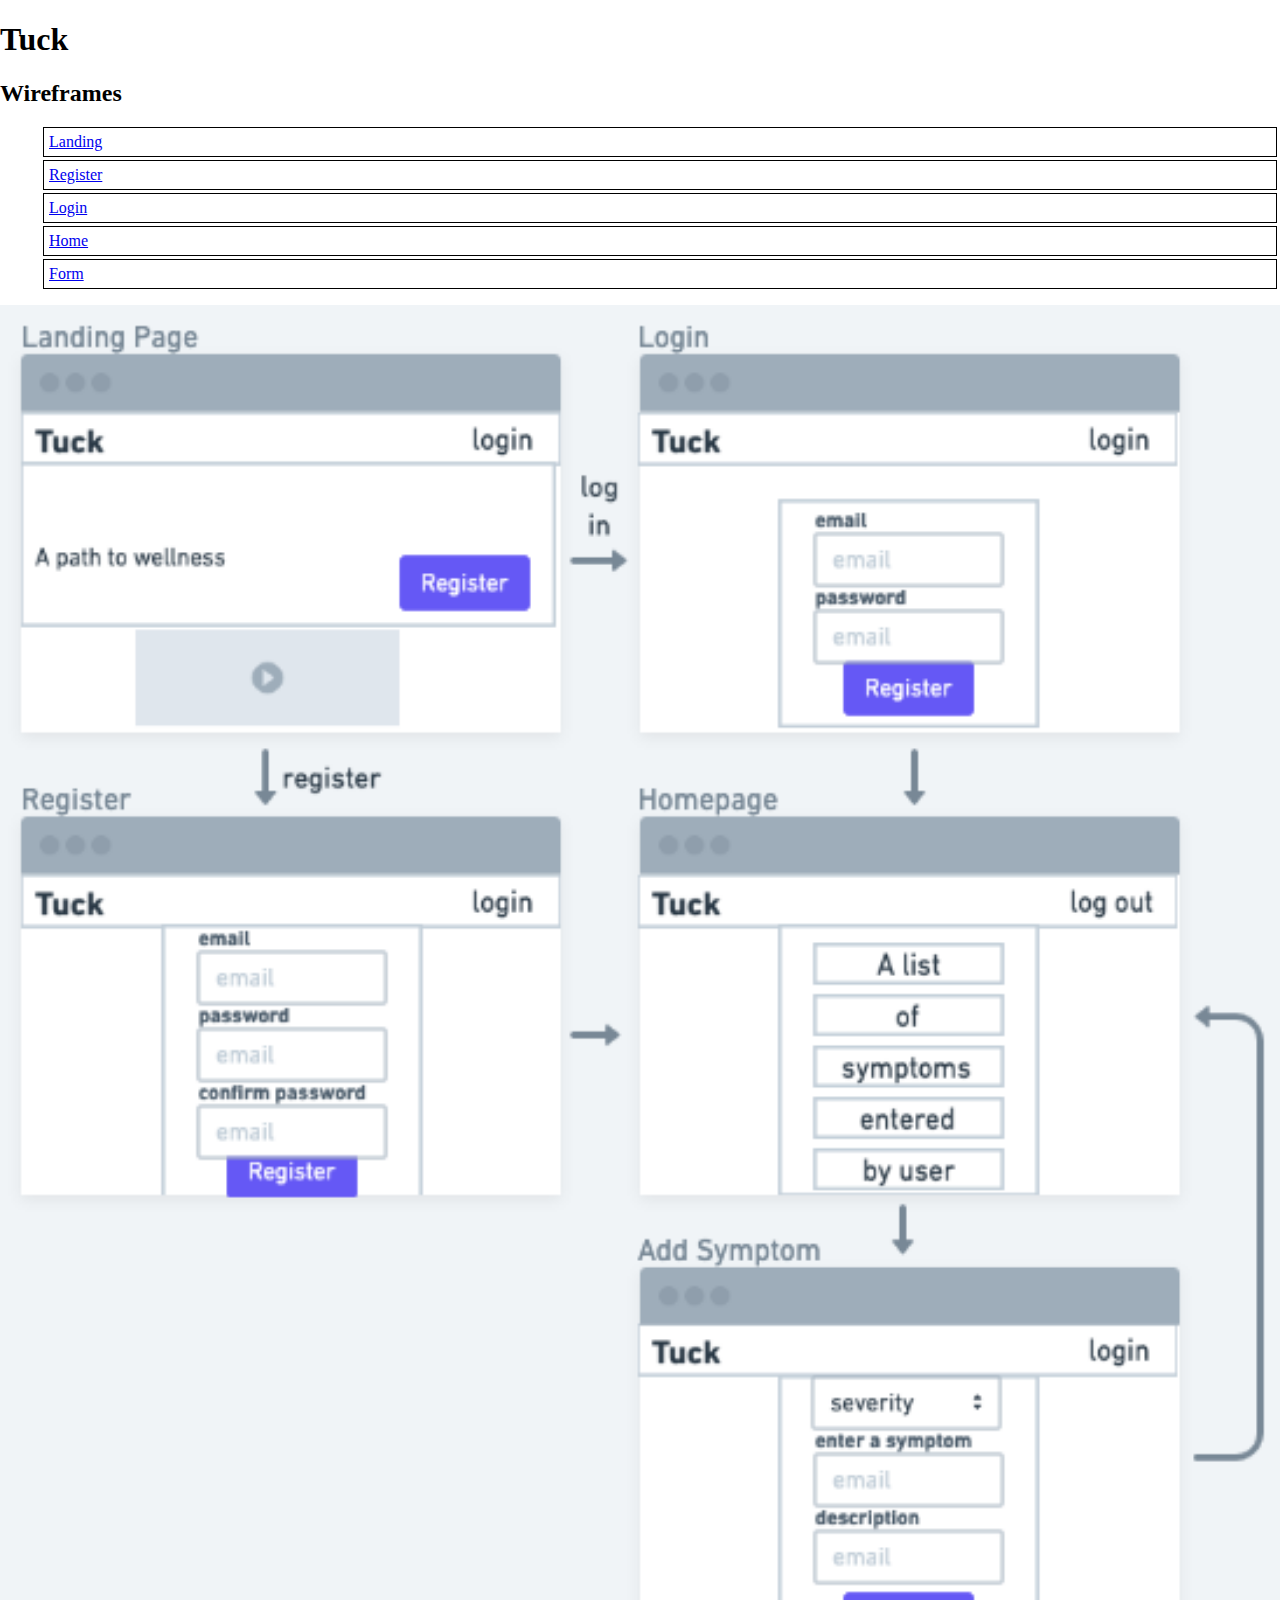
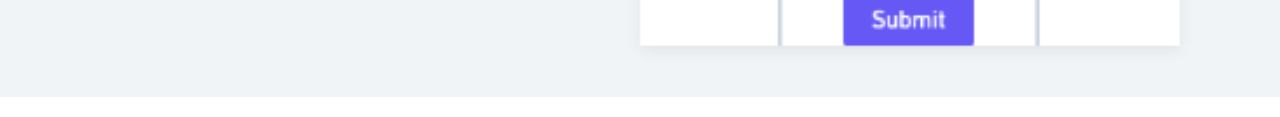
<file: index.html>
<!DOCTYPE html>
<html>

<head>
  <meta charset='utf-8'>
  <meta http-equiv='X-UA-Compatible' content='IE=edge'>
  <title>Tuck</title>
  <meta name='viewport' content='width=device-width, initial-scale=1'>
  <link rel='stylesheet' type='text/css' media='screen' href='style.css'>
</head>

<body>
  <main>
    <h1>Tuck</h1>
    <h2>Wireframes</h2>
    <ul>
      <li><a href='landing.html'>Landing</a></li>
      <li><a href='register.html'>Register</a></li>
      <li><a href='login.html'>Login</a></li>
      <li><a href='home.html'>Home</a></li>
      <li><a href='form.html'>Form</a></li>
    </ul>
    <p><img width='100%' src="photos/flow.png" alt=""></p>
  </main>
</body>

</html>
</file>
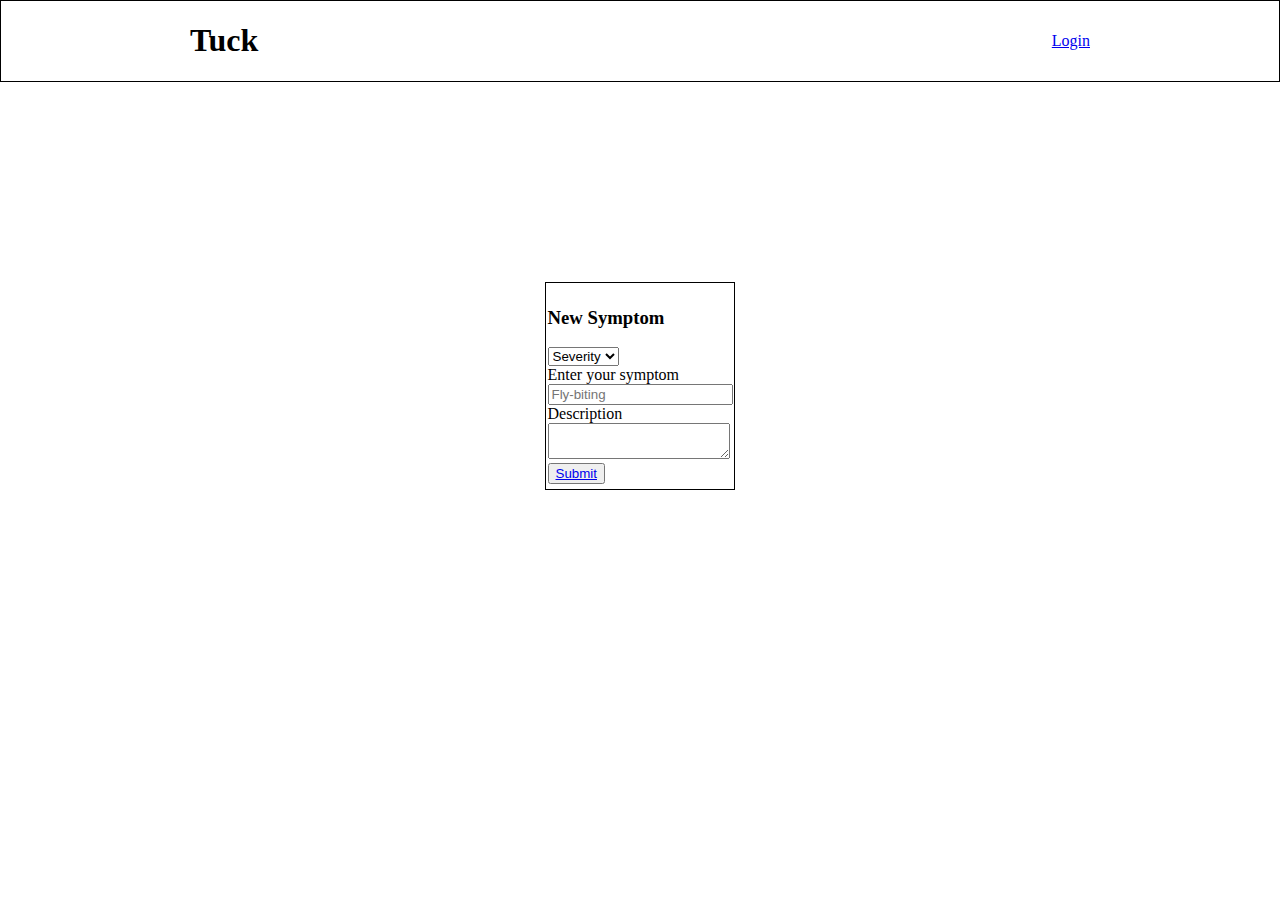
<file: form.html>
<!DOCTYPE html>
<html>
  <head>
    <meta charset="utf-8" />
    <meta http-equiv="X-UA-Compatible" content="IE=edge" />
    <title>Tuck</title>
    <meta name="viewport" content="width=device-width, initial-scale=1" />
    <link rel="stylesheet" type="text/css" media="screen" href="style.css" />
  </head>

  <body>
    <main>
      <header class="header">
        <div class="header_flex wrapper">
          <h1>Tuck</h1>
          <nav>
            <a href="login.html">Login</a>
          </nav>
        </div>
      </header>
      <section class="register-form">
        <form>
          <h3>New Symptom</h3>
          <select name="rate" id="rate">
              <option class="hidden">Severity</option>
              <option>1</option>
              <option>2</option>
              <option>3</option>
              <option>4</option>
              <option>5</option>
          </select>
          <br>
          <label for="email">Enter your symptom</label>
          <input
            type="text"
            name="email"
            id="email"
            placeholder="Fly-biting"
          />
          <label for="confirm-password">Description</label>
            <textarea></textarea>
            <button><a href="home.html">Submit</a></button>
        </form>
      </section>
    </main>
  </body>
</html>
</file>
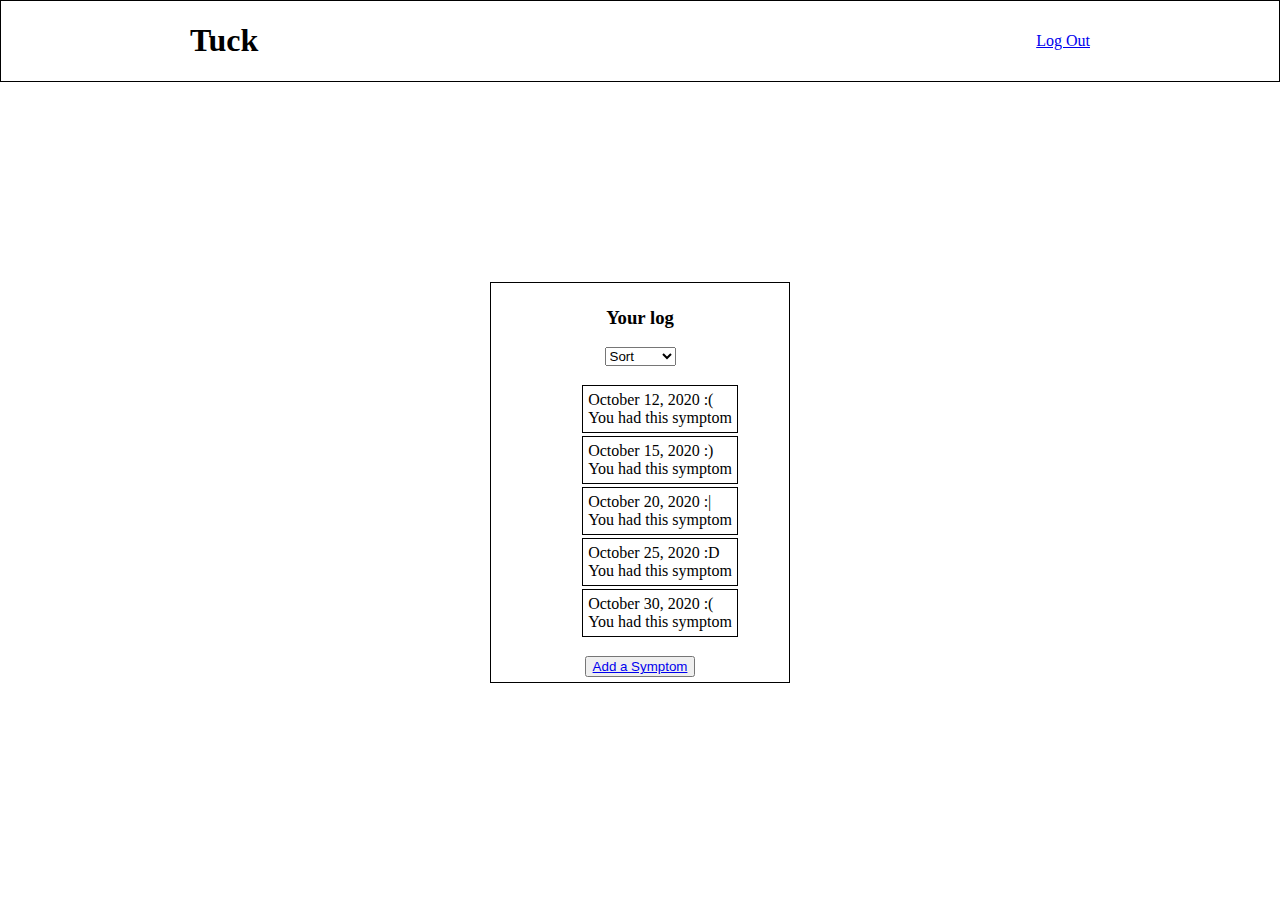
<file: home.html>
<!DOCTYPE html>
<html>
  <head>
    <meta charset="utf-8" />
    <meta http-equiv="X-UA-Compatible" content="IE=edge" />
    <title>Tuck</title>
    <meta name="viewport" content="width=device-width, initial-scale=1" />
    <link rel="stylesheet" type="text/css" media="screen" href="style.css" />
  </head>

  <body>
    <main>
      <header class="header">
        <div class="header_flex wrapper">
          <h1>Tuck</h1>
          <nav>
            <a href="landing.html">Log Out</a>
          </nav>
        </div>
      </header>
      <section class="log">
          <h3>Your log</h3>
          <select name="organize" id="organize">
            <option class="hidden">Sort</option>
            <option value="something">Date</option>
            <option value="something">Severity</option>
          </select>
        <ul>
            <li>October 12, 2020 :(
                <br> You had this symptom

            </li>
            <li>October 15, 2020  :)
                <br>You had this symptom
                
            </li>
            <li>October 20, 2020 :|
                <br>You had this symptom
                
            </li>
            <li>October 25, 2020 :D
                <br>You had this symptom
                
            </li>
            <li>October 30, 2020 :(
                <br>You had this symptom
                
            </li>
        </ul>
        <button><a href="form.html">Add a Symptom</a></button>
      </section>
    </main>
  </body>
</html>
</file>
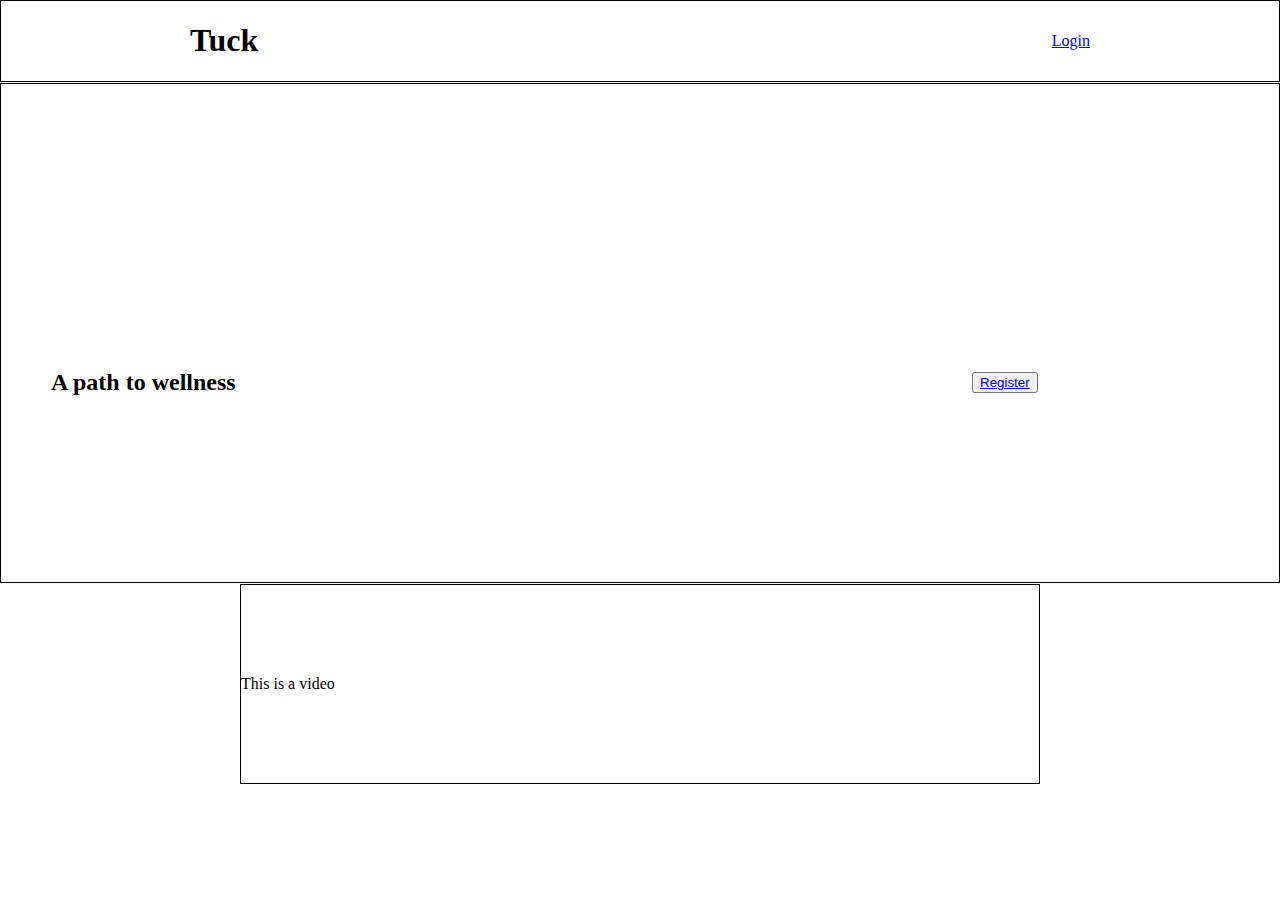
<file: landing.html>
<!DOCTYPE html>
<html>
  <head>
    <meta charset="utf-8" />
    <meta http-equiv="X-UA-Compatible" content="IE=edge" />
    <title>Tuck</title>
    <meta name="viewport" content="width=device-width, initial-scale=1" />
    <link rel="stylesheet" type="text/css" media="screen" href="style.css" />
  </head>

  <body>
    <main>
      <header class="header">
        <div class="header_flex wrapper">
          <h1>Tuck</h1>
          <nav>
            <a href="login.html">Login</a>
          </nav>
        </div>
      </header>
      <article class="sectionrow">
        <div class="landing_article">
          <h2>A path to wellness</h2>
        </div>
        <div class="register-button">
          <button><a href="register.html">Register</a></button>
        </div>
      </article>
      <section class="video">
        <p>This is a video</p>
      </section>
    </main>
  </body>
</html>
</file>
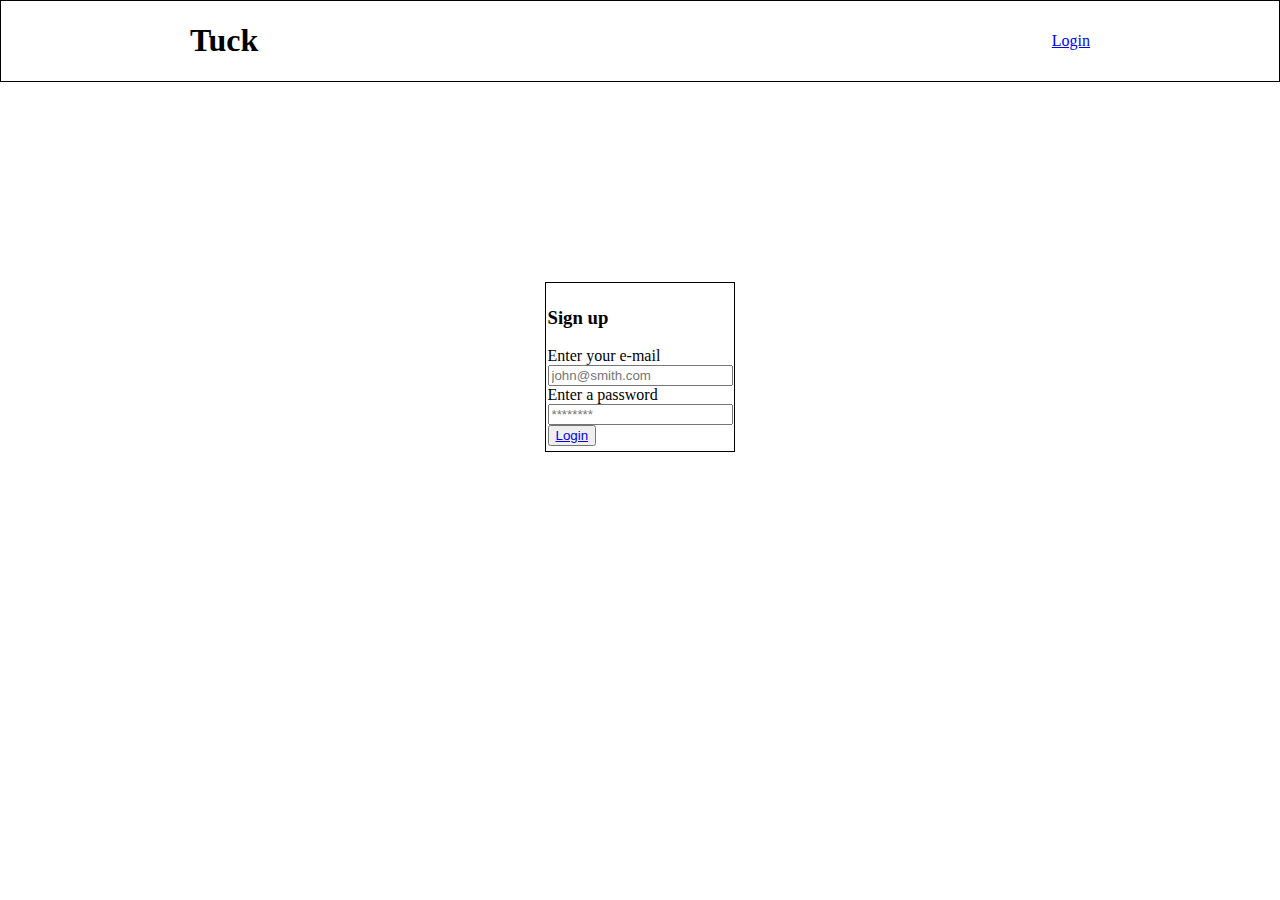
<file: login.html>
<!DOCTYPE html>
<html>
  <head>
    <meta charset="utf-8" />
    <meta http-equiv="X-UA-Compatible" content="IE=edge" />
    <title>Tuck</title>
    <meta name="viewport" content="width=device-width, initial-scale=1" />
    <link rel="stylesheet" type="text/css" media="screen" href="style.css" />
  </head>

  <body>
    <main>
      <header class="header">
        <div class="header_flex wrapper">
          <h1>Tuck</h1>
          <nav>
            <a href="login.html">Login</a>
          </nav>
        </div>
      </header>
      <section class="register-form">
        <form>
          <h3>Sign up</h3>
          <label for="email">Enter your e-mail</label>
          <input
            type="text"
            name="email"
            id="email"
            placeholder="john@smith.com"
          />
          <label for="password">Enter a password</label>
          <input
            type="text"
            name="password"
            id="password"
            placeholder="********"
          />
          <button><a href="home.html">Login</a></button>
        </form>
      </section>
    </main>
  </body>
</html>
</file>
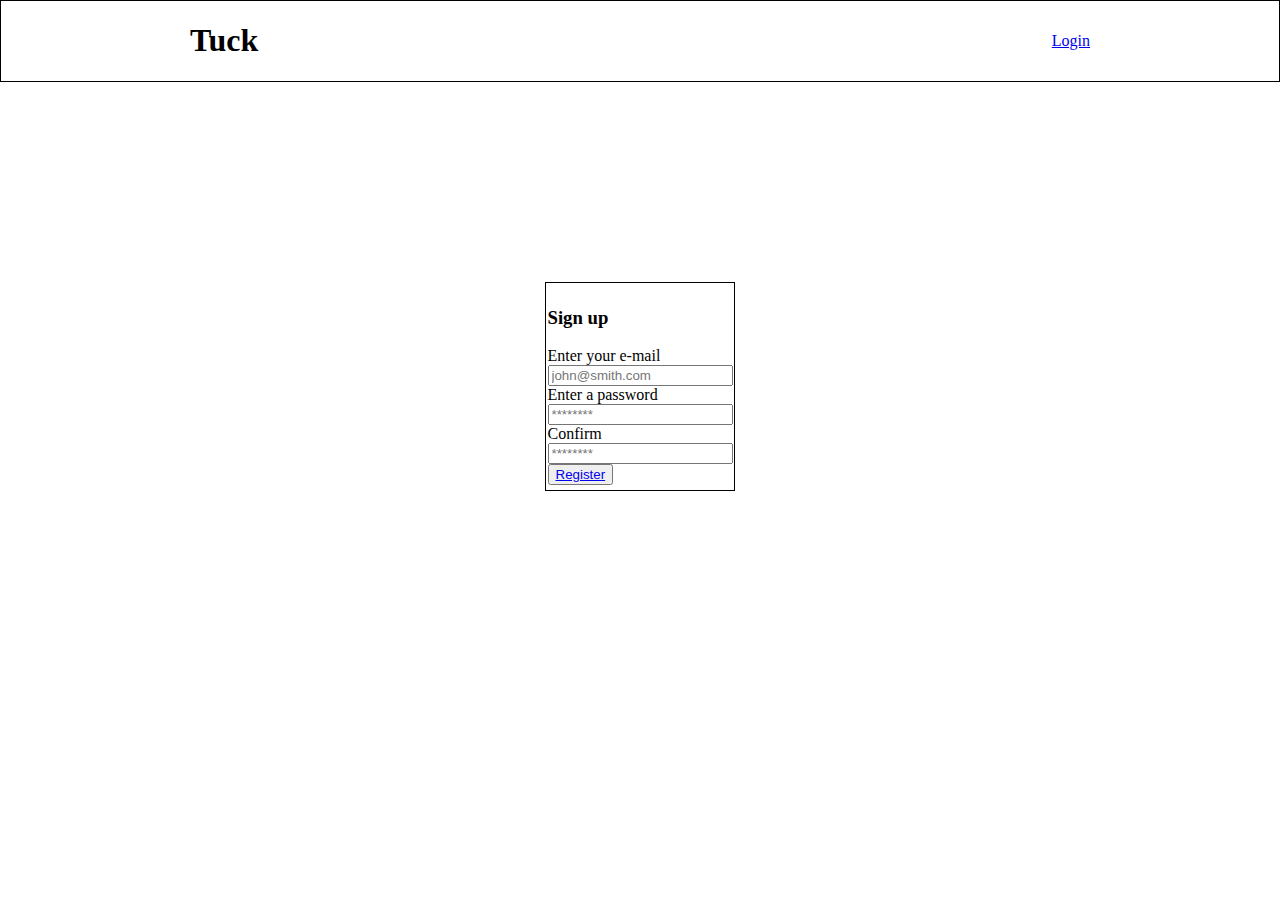
<file: register.html>
<!DOCTYPE html>
<html>
  <head>
    <meta charset="utf-8" />
    <meta http-equiv="X-UA-Compatible" content="IE=edge" />
    <title>Tuck</title>
    <meta name="viewport" content="width=device-width, initial-scale=1" />
    <link rel="stylesheet" type="text/css" media="screen" href="style.css" />
  </head>

  <body>
    <main>
      <header class="header">
        <div class="header_flex wrapper">
          <h1>Tuck</h1>
          <nav>
            <a href="login.html">Login</a>
          </nav>
        </div>
      </header>
      <section class="register-form">
        <form>
          <h3>Sign up</h3>
          <label for="email">Enter your e-mail</label>
          <input
            type="text"
            name="email"
            id="email"
            placeholder="john@smith.com"
          />
          <label for="password">Enter a password</label>
          <input
            type="text"
            name="password"
            id="password"
            placeholder="********"
          />
          <label for="confirm-password">Confirm</label>
          <input
            type="text"
            name="confirm-password"
            id="confirm-password"
            placeholder="********"
          />
          <button><a href="home.html">Register</a></button>
        </form>
      </section>
    </main>
  </body>
</html>
</file>
<file: style.css>
* {
  box-sizing: border-box;
}
body {
  margin: 0;
}

.header {
  border: 1px solid black;
}
.header_flex {
  display: flex;
  justify-content: space-between;
  align-items: center;
}
.wrapper {
  max-width: 900px;
  margin-left: auto;
  margin-right: auto;
}
.landing_article {
  margin-left: 50px;
  margin-top: 100px;
  flex: 3;
}
.register-button {
  flex: 1;
  margin-top: 100px;
}
.sectionrow {
  display: flex;
  flex-direction: row;
  border: 1px solid black;
  margin-top: 1px;
  height: 500px;
  align-items: center;
}
.video {
  display: flex;
  border: 1px solid black;
  max-width: 800px;
  height: 200px;
  align-items: center;
  margin-left: auto;
  margin-right: auto;
  margin-top: 1px;
}
.register-form {
    margin-top: 200px;
    border: 1px solid black;
    display: flex;
    flex-direction: column;
    max-width: 190px;
    align-items: center;
    margin-left: auto;
    margin-right: auto;
    padding: 5px;
}
.hidden {
    display: none;
}
li {
    border: 1px solid black;
    padding: 5px;
    margin: 3px;
}
ul{
    list-style: none;
}
.log {
    margin-top: 200px;
    border: 1px solid black;
    display: flex;
    flex-direction: column;
    max-width: 300px;
    align-items: center;
    margin-left: auto;
    margin-right: auto;
    padding: 5px;
}
</file>
